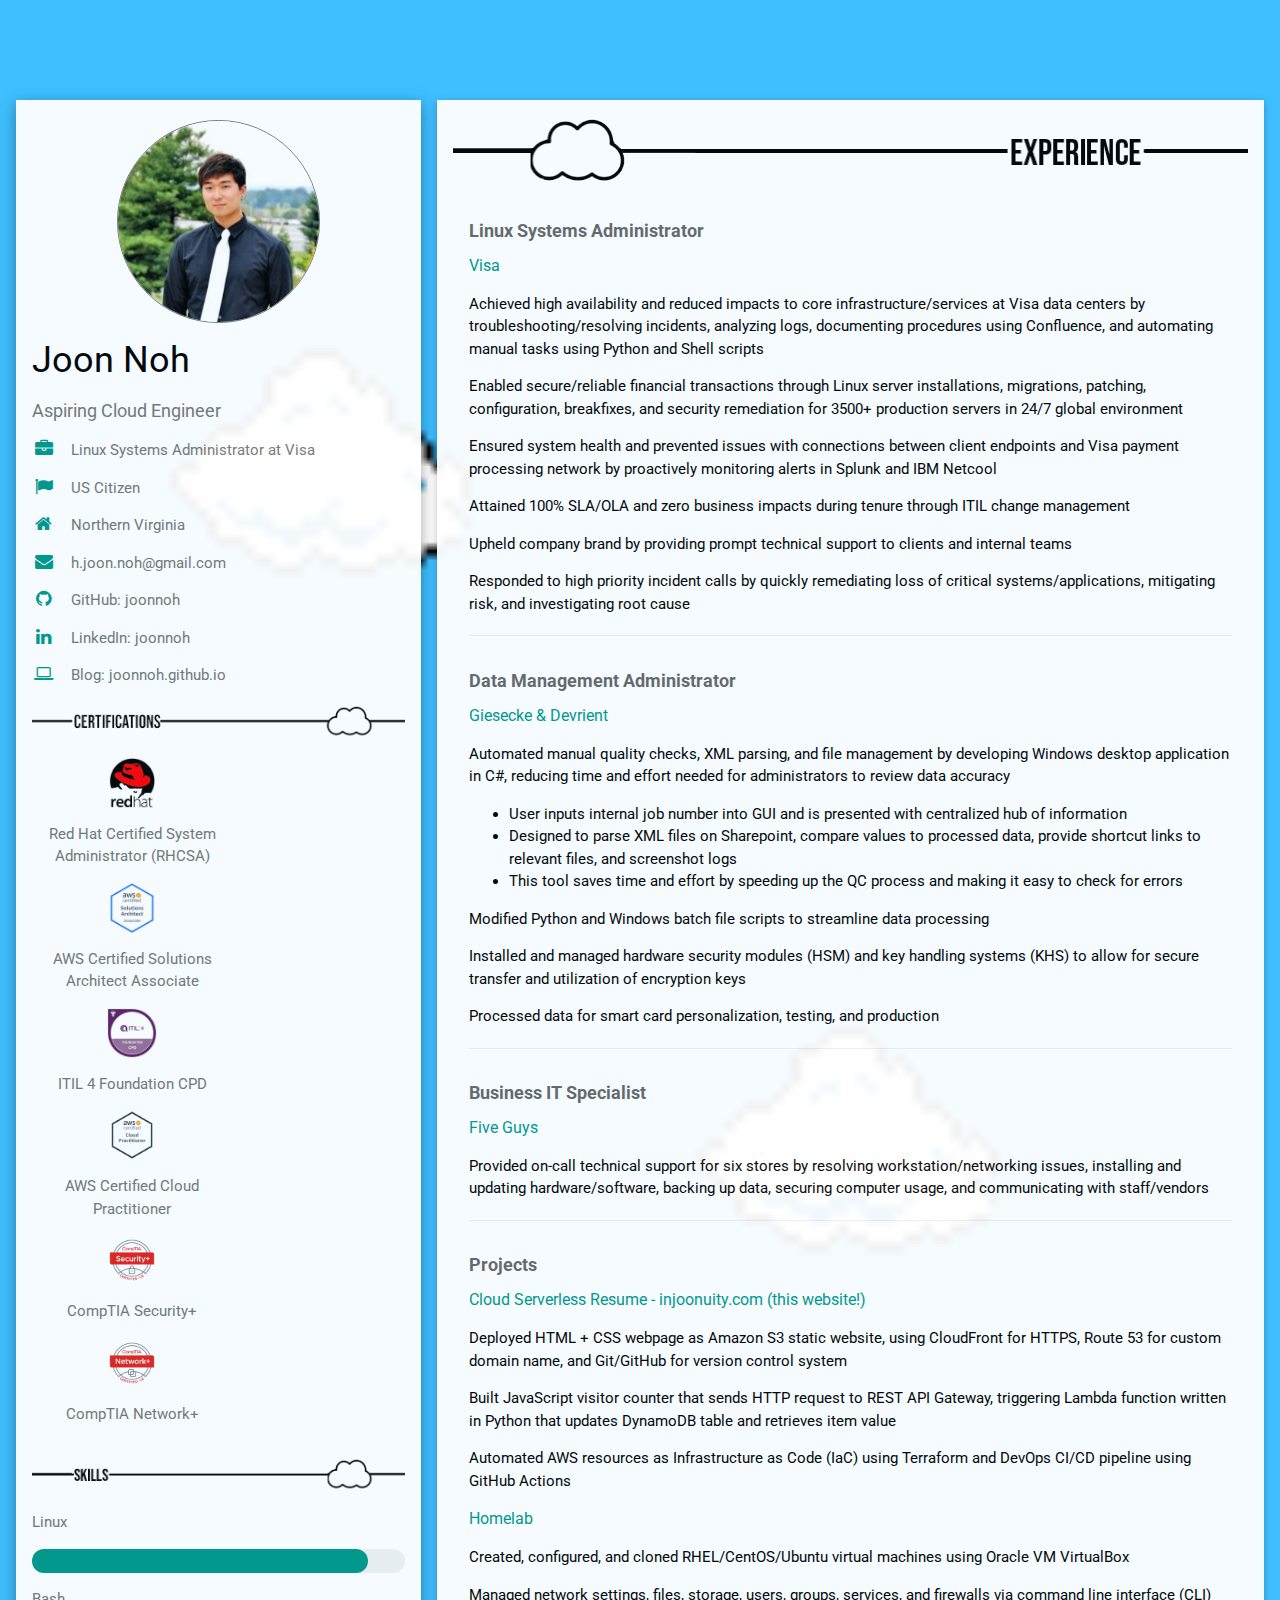
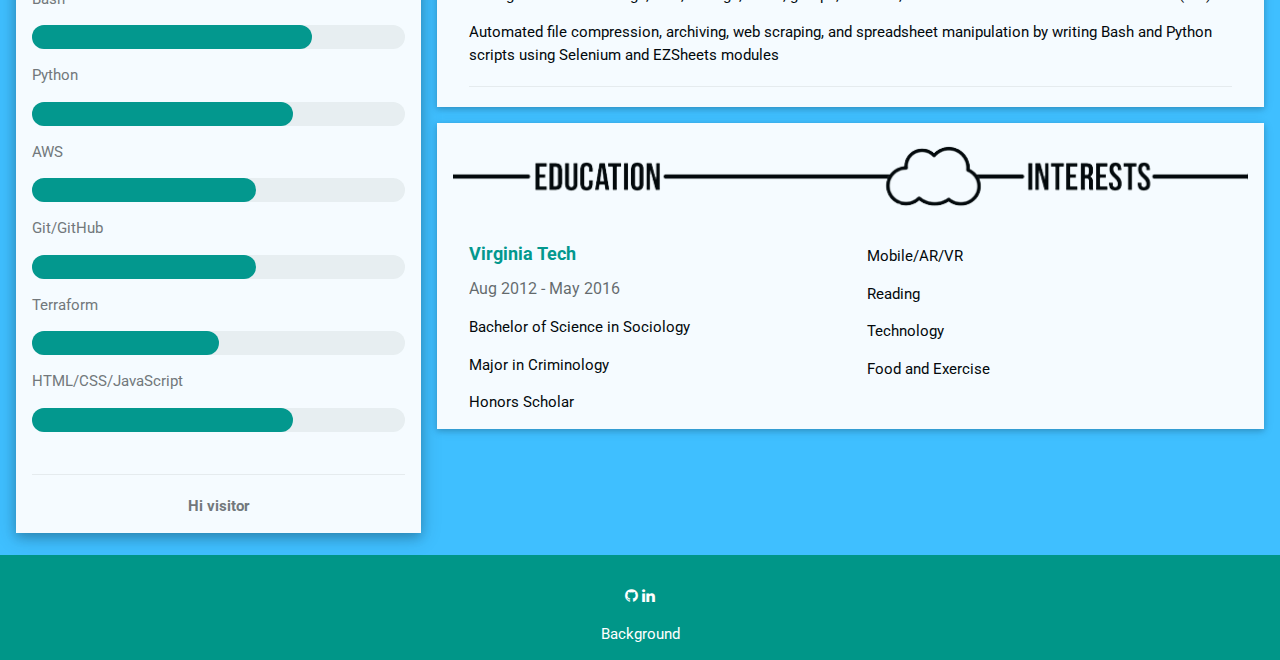
<file: index.html>
<!-- HTML file for injoonuity.com -->
<!DOCTYPE html>
<html lang="en-US">

  <!-- Specify title, CSS files, fonts, and favicon -->
  <head>
    <title>Joon's Cloud Resume</title>
    <meta charset="UTF-8">
    <meta name="viewport" content="width=device-width, initial-scale=1">
    <link rel="stylesheet" href="frontend/styles.css">
    <link rel="stylesheet" href="frontend/w3.css">
    <link rel='stylesheet' href='https://fonts.googleapis.com/css?family=Roboto'>
    <link rel="stylesheet" href="https://cdnjs.cloudflare.com/ajax/libs/font-awesome/4.7.0/css/font-awesome.min.css">
    <link rel="apple-touch-icon" sizes="180x180" href="images/apple-touch-icon.png">
    <link rel="icon" type="image/png" sizes="32x32" href="images/favicon-32x32.png">
    <link rel="icon" type="image/png" sizes="16x16" href="images/favicon-16x16.png">
    <style>html,body,h1,h2,h3,h4,h5,h6 {font-family: "Roboto", sans-serif}</style>
  </head>

  <body>

    <!-- Page Container -->
    <div class="w3-content w3-margin-top" id="page-container">

      <!-- The Grid -->
      <div class="w3-row-padding">
      
        <!-- Left Column -->
        <div class="w3-third">
        
          <div class="w3-white w3-text-grey w3-card-4">
            
            <!-- Profile picture -->
            <div class="w3-display-container">
              <img src="images/profile.jpg" id="profile-picture" alt="profile">
            </div>

            <!-- Introduction -->
            <div class="w3-container" id="floating-container">
                <h1 id="name">Joon Noh</h1>
                <h5>Aspiring Cloud Engineer</h5>
                <p><i class="fa fa-briefcase fa-fw w3-margin-right w3-large w3-text-teal"></i>Linux Systems Administrator at Visa</p>
                <p><i class="fa fa-flag fa-fw w3-margin-right w3-large w3-text-teal"></i>US Citizen</p>
                <p><i class="fa fa-home fa-fw w3-margin-right w3-large w3-text-teal"></i>Northern Virginia</p>
                <p><i class="fa fa-envelope fa-fw w3-margin-right w3-large w3-text-teal"></i>h.joon.noh@gmail.com</p>
                <p><a href="https://www.github.com/joonnoh" target="_blank"><i class="fa fa-github fa-fw w3-margin-right w3-large w3-text-teal"></i>GitHub: joonnoh</a></p>
                <p><a href="https://www.linkedin.com/in/joonnoh/" target="_blank"><i class="fa fa-linkedin fa-fw w3-margin-right w3-large w3-text-teal"></i>LinkedIn: joonnoh</a></p>
                <p><a href="https://joonnoh.github.io" target="_blank"><i class="fa fa-laptop fa-fw w3-margin-right w3-large w3-text-teal"></i>Blog: joonnoh.github.io</p>

              <!-- Certifications section -->
              <p class="w3-large"><img src="images/certifications.png" id="banner"></p>
              <div class="certifications-block">
                <a href="https://rhtapps.redhat.com/certifications/badge/verify/TBP2CXN6S7MRBD6DZTMMGUWQQMAEQU3CUPSQX2KSDXT6RW46LQ3T7ULZ55KZZ56SKO7EQ3ETTLYZQ4U5NQYTCNA62RUWOCM34WWBUYQ=" target="_blank">
                  <img src="images/redhat.jpg" height="50px">
                  <p>Red Hat Certified System Administrator (RHCSA)</p>
                </a>
              </div>
              <div class="certifications-block">
                <a href="https://www.credly.com/badges/35cf82f4-7469-4e1a-ad3b-3d7c129aeaae/public_url" target="_blank">
                  <img src="images/aws-saa.png" height="50px">
                  <p>AWS Certified Solutions Architect Associate</p>
                </a>
              </div>
              <div class="certifications-block">
                <a href="https://www.credly.com/badges/6edc3409-5845-494f-b921-e9a269a3b118/public_url" target="_blank">
                  <img src="images/itil4.png" height="50px">
                  <p>ITIL 4 Foundation CPD</p>
                </a>
              </div>
              <div class="certifications-block">
                <a href="https://www.credly.com/badges/afe872a3-2da1-42ae-a9e9-d200ea44e313/public_url" target="_blank">
                  <img src="images/aws-ccp.png" height="50px">
                  <p>AWS Certified Cloud Practitioner</p>
                </a>
              </div>
              <div class="certifications-block">
                <a href="https://www.credly.com/badges/49cd3ee8-2468-40d0-b87c-7e529826a873/public_url" target="_blank">
                  <img src="images/comptia-sec.png" height="50px">
                  <p>CompTIA Security+</p>
                </a>
              </div>
              <div class="certifications-block">
                <a href="https://www.credly.com/badges/807eb899-b1ea-4097-92fb-4a80280cf88d/public_url" target="_blank">
                  <img src="images/comptia-net.png" height="50px">
                  <p>CompTIA Network+</p>
                </a>
              </div>
              <br>

              <!-- Skills section -->
              <p class="w3-large w3-text-theme"><img src="images/skills.png" id="banner"></p>
              <p>Linux</p>
              <div class="w3-light-grey w3-round-xlarge">
                <div class="w3-round-xlarge w3-teal" style="height:24px;width:90%"></div>
              </div>
              <p>Bash</p>
              <div class="w3-light-grey w3-round-xlarge">
                <div class="w3-round-xlarge w3-teal" style="height:24px;width:75%"></div>
              </div>
              <p>Python</p>
              <div class="w3-light-grey w3-round-xlarge">
                <div class="w3-round-xlarge w3-teal" style="height:24px;width:70%"></div>
              </div>
              <p>AWS</p>
              <div class="w3-light-grey w3-round-xlarge">
                <div class="w3-round-xlarge w3-teal" style="height:24px;width:60%"></div>
              </div>
              <p>Git/GitHub</p>
              <div class="w3-light-grey w3-round-xlarge">
                <div class="w3-round-xlarge w3-teal" style="height:24px;width:60%"></div>
              </div>
              <p>Terraform</p>
              <div class="w3-light-grey w3-round-xlarge">
                <div class="w3-round-xlarge w3-teal" style="height:24px;width:50%"></div>
              </div>
              <p>HTML/CSS/JavaScript</p>
              <div class="w3-light-grey w3-round-xlarge">
                <div class="w3-round-xlarge w3-teal" style="height:24px;width:70%"></div>
              </div>
              <br>
              <hr>

              <!-- Visitor Counter Section -->
              <div class="visitorCountSection">
              <p><b>Hi visitor</b></p>
              <h6><span id="visitorCount"></span></h6>
              </div>

            </div>

          </div><br>

        <!-- End Left Column -->
        </div>
        
        <!-- Right Column -->
        <div class="w3-twothird">
        
          <!-- Experience section -->
          <div class="w3-container w3-card w3-white w3-margin-bottom">
            <img src="images/experience.png" class="w3-text-grey w3-padding-16" id="banner">
            <div class="w3-container">
              <h5 class="w3-opacity"><b>Linux Systems Administrator</b></h5>
              <h6 class="w3-text-teal">Visa</h6>
              <p>Achieved high availability and reduced impacts to core infrastructure/services at Visa data centers by troubleshooting/resolving incidents, analyzing logs, documenting procedures using Confluence, and automating manual tasks using Python and Shell scripts</p>
              <p>Enabled secure/reliable financial transactions through Linux server installations, migrations, patching, configuration, breakfixes, and security remediation for 3500+ production servers in 24/7 global environment</p>
              <p>Ensured system health and prevented issues with connections between client endpoints and Visa payment processing network by proactively monitoring alerts in Splunk and IBM Netcool</p>
              <p>Attained 100% SLA/OLA and zero business impacts during tenure through ITIL change management</p>
              <p>Upheld company brand by providing prompt technical support to clients and internal teams</p>
              <p>Responded to high priority incident calls by quickly remediating loss of critical systems/applications, mitigating risk, and investigating root cause</p>
              <hr>
            </div>
            <div class="w3-container">
              <h5 class="w3-opacity"><b>Data Management Administrator</b></h5>
              <h6 class="w3-text-teal">Giesecke & Devrient</h6>
              <p>Automated manual quality checks, XML parsing, and file management by developing Windows desktop application in C#, reducing time and effort needed for administrators to review data accuracy
                <ul>
                  <li>User inputs internal job number into GUI and is presented with centralized hub of information</li>
                  <li>Designed to parse XML files on Sharepoint, compare values to processed data, provide shortcut links to relevant files, and screenshot logs</li>
                  <li>This tool saves time and effort by speeding up the QC process and making it easy to check for errors</li>
                </ul>
              <p>Modified Python and Windows batch file scripts to streamline data processing</p>
              <p>Installed and managed hardware security modules (HSM) and key handling systems (KHS) to allow for secure transfer and utilization of encryption keys</p>
              <p>Processed data for smart card personalization, testing, and production</p>
              <hr>
            </div>
            <div class="w3-container">
              <h5 class="w3-opacity"><b>Business IT Specialist</b></h5>
              <h6 class="w3-text-teal">Five Guys</h6>
              <p>Provided on-call technical support for six stores by resolving workstation/networking issues, installing and updating hardware/software, backing up data, securing computer usage, and communicating with staff/vendors</p>
              <hr>
            </div>
            <div class="w3-container">
              <h5 class="w3-opacity"><b>Projects</b></h5>
              <h6 class="w3-text-teal">Cloud Serverless Resume - injoonuity.com (this website!)</h6>
              <p>Deployed HTML + CSS webpage as Amazon S3 static website, using CloudFront for HTTPS, Route 53 for custom domain name, and Git/GitHub for version control system</p>
              <p>Built JavaScript visitor counter that sends HTTP request to REST API Gateway, triggering Lambda function written in Python that updates DynamoDB table and retrieves item value</p>
              <p>Automated AWS resources as Infrastructure as Code (IaC) using Terraform and DevOps CI/CD pipeline using GitHub Actions</p>
              <h6 class="w3-text-teal">Homelab</h6>
              <p>Created, configured, and cloned RHEL/CentOS/Ubuntu virtual machines using Oracle VM VirtualBox</p>
              <p>Managed network settings, files, storage, users, groups, services, and firewalls via command line interface (CLI)</p>
              <p>Automated file compression, archiving, web scraping, and spreadsheet manipulation by writing Bash and Python scripts using Selenium and EZSheets modules</p>
              <hr>
            </div>
          </div>

          <!-- Education section -->
          <div class="w3-container w3-card w3-white" id="floating-container">
            <img src="images/educationinterests.png" class="w3-padding-16" id="banner">
              <div class="w3-container" id="floating-left">
              <h5 class="w3-text-teal"><b>Virginia Tech</b></h5>
              <h6 class="w3-opacity">Aug 2012 - May 2016</h6>
              <p>Bachelor of Science in Sociology</p>
              <p>Major in Criminology</p>
              <p>Honors Scholar</p>
              </div>

              <!-- Interests section -->
              <div class="w3-container" id="floating-right">
              <p>Mobile/AR/VR</p>
              <p>Reading</p>
              <p>Technology</p>
              <p>Food and Exercise</p>
              </div>
          </div>

        <!-- End Right Column -->
        </div>
        
      <!-- End Grid -->
      </div>
      
      <!-- End Page Container -->
    </div>

    <!-- Footer for social links and background credit -->
    <footer class="w3-container w3-teal w3-center" id="footer-format">
      <a href="https://www.github.com/joonnoh" target="_blank"><i class="fa fa-github w3-hover-opacity"></i></a>
      <a href="https://www.linkedin.com/in/joonnoh/" target="_blank"><i class="fa fa-linkedin w3-hover-opacity"></i></a>
      <p><a href="https://weheartit.com/ew_why" target="_blank">Background</a></p>
    </footer>
    <script src="frontend/injoonuity.js"></script>
  </body>

</html>
</file>
<file: frontend/styles.css>
/* External CSS file for injoonuity.com */

/* Make sure all hyperlinks are black and not underlined */
a { text-decoration: none; color: black;} /* Globally */
a:hover, a:active, a:visited, a:focus { text-decoration: none; color:black; }

/* Set background as animated cloud.gif  */
body {
  background-image: url("/images/cloud.gif");
  background-size: cover;
}

#page-container {
  max-width:1400px;
  opacity: 0.95;
}

#profile-picture {
  width:50%;
  border-radius:50%;
  border: 0.1px solid;
  margin-left: 25%;
  margin-top: 5%;
}

#name {
  color:black;
}

#banner {
  max-width: 100%;
  max-height: 100%;
}

/* Format certifications section */
.certifications-block {
  display: inline-block;
  text-align: center;
  width: 200px;
}

#floating-container {
  width: 100%;
}

#floating-left {
  width: 50%;
  float:left;
}

#floating-right {
  width: 50%;
  float: right;
}

#footer-format {
   padding-top: 30px;
}

/* Format visitor counter section */
.visitorCountSection {
  text-align: center;
}
</file>
